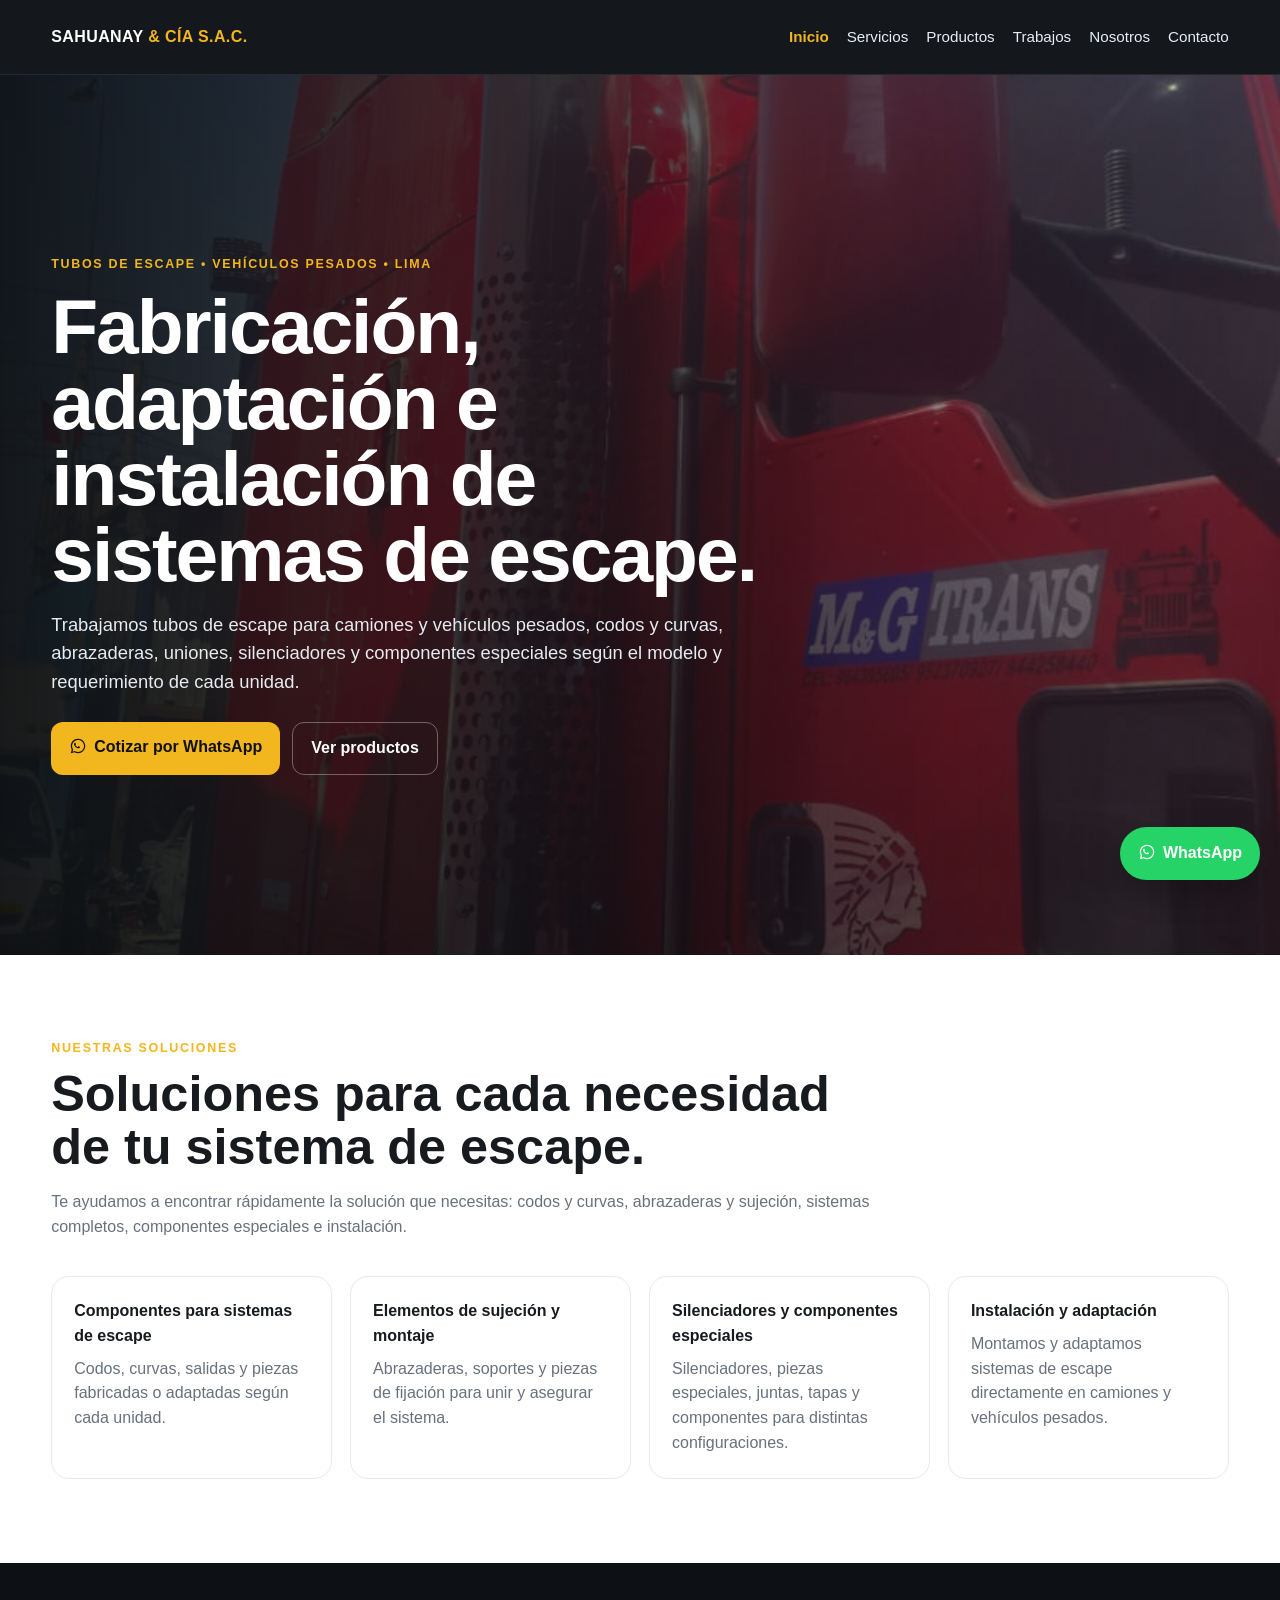
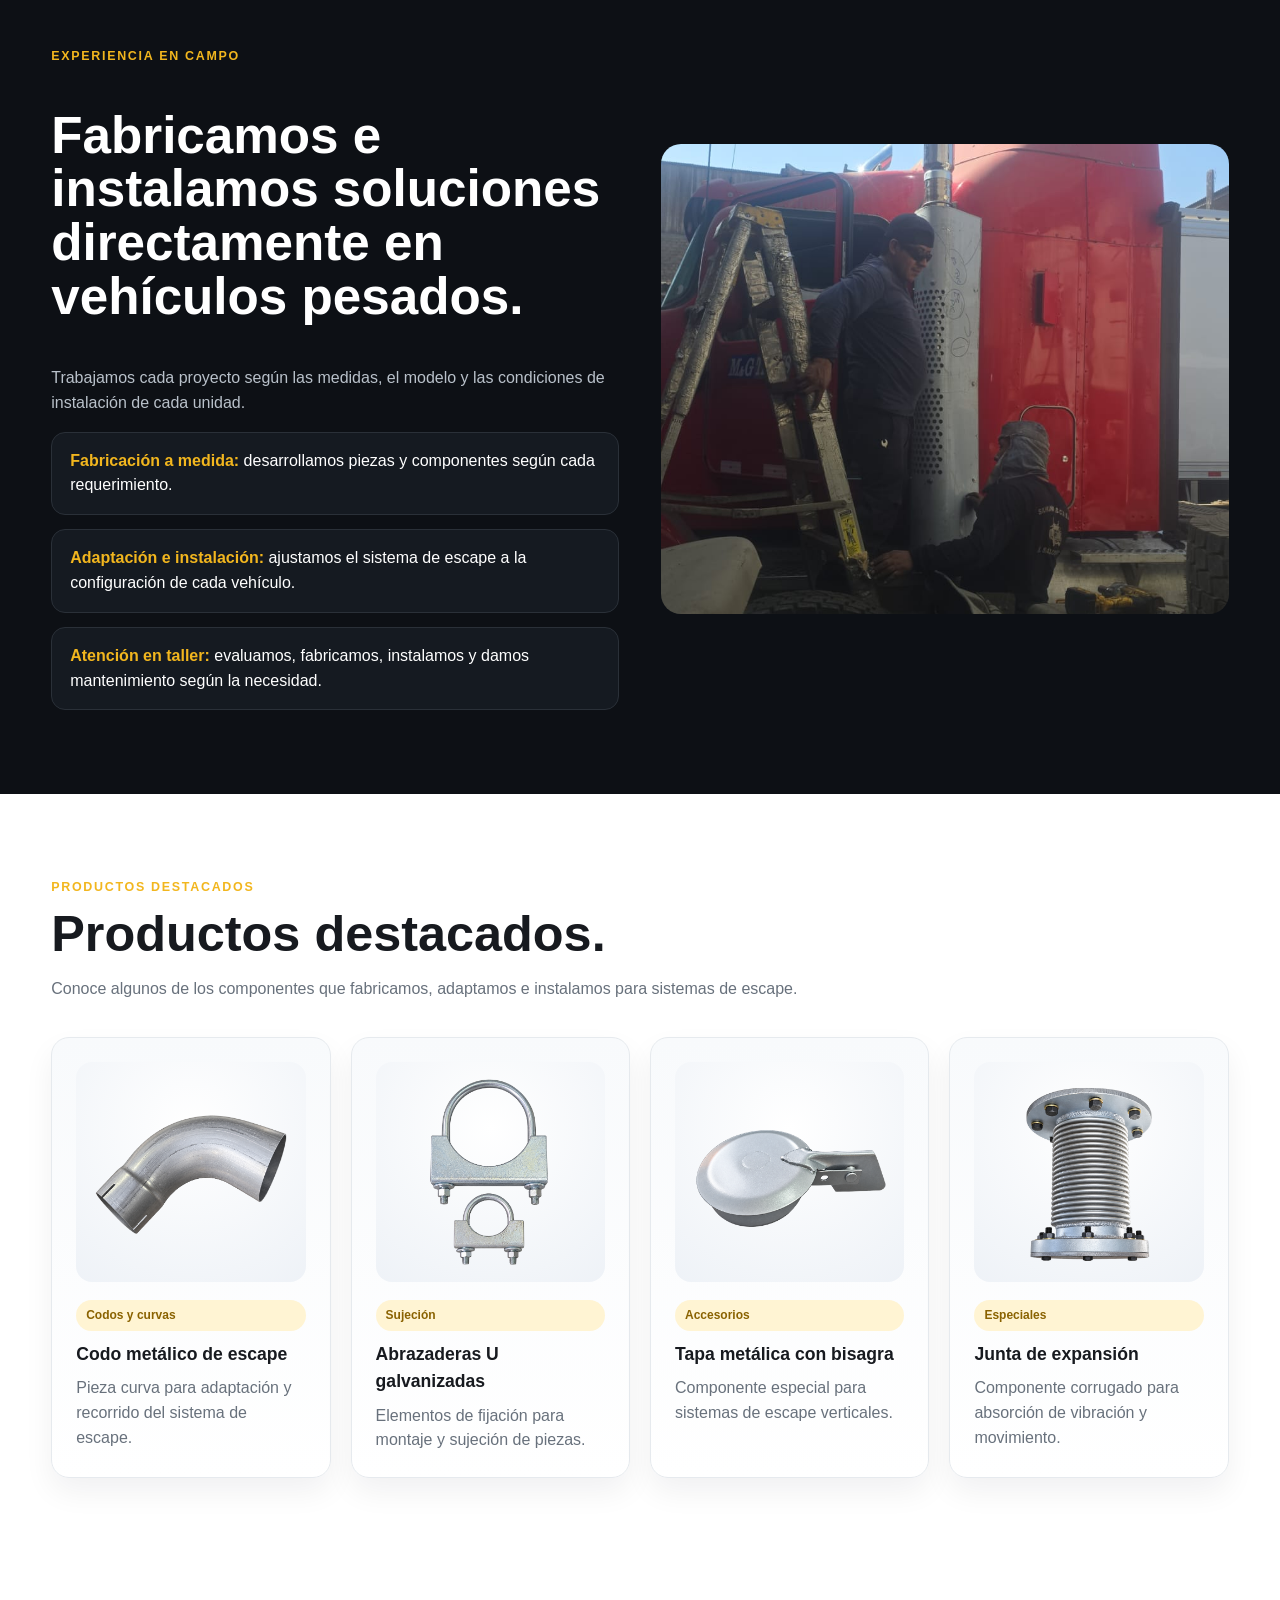
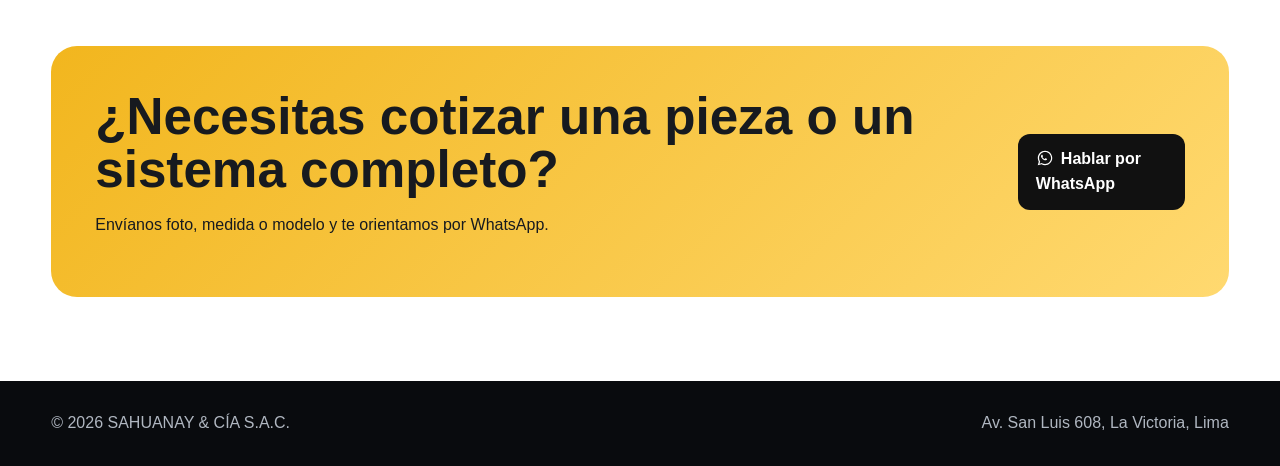
<file: index.html>
<!DOCTYPE html>
<html lang="es"><head>
<meta charset="utf-8"/><meta content="width=device-width,initial-scale=1" name="viewport"/>
<title>Sahuanay &amp; Cía S.A.C. | Sistemas de escape para camiones</title><meta content="Tubos de escape, codos, abrazaderas, silenciadores y adaptación para vehículos pesados." name="description"/>
<link href="styles.css" rel="stylesheet"/></head><body><header><div class="container"><nav>
<a class="logo" href="index.html">SAHUANAY <span>&amp; CÍA S.A.C.</span></a>
<div class="nav"><a class="active" href="index.html">Inicio</a><a class="" href="servicios.html">Servicios</a><a class="" href="productos.html">Productos</a><a class="" href="trabajos.html">Trabajos</a><a class="" href="nosotros.html">Nosotros</a><a class="" href="contacto.html">Contacto</a></div>
</nav></div></header>
<main>
<section class="hero"><div class="container"><div class="hero-inner">
<div class="kicker">Tubos de escape • Vehículos pesados • Lima</div>
<h1>Fabricación, adaptación e instalación de sistemas de escape.</h1>
<p>Trabajamos tubos de escape para camiones y vehículos pesados, codos y curvas, abrazaderas, uniones, silenciadores y componentes especiales según el modelo y requerimiento de cada unidad.</p>
<div class="actions"><a class="btn btn-primary" href="https://wa.me/51945023310?text=Hola%2C%20vengo%20desde%20la%20web%20y%20quisiera%20solicitar%20una%20cotizaci%C3%B3n." target="_blank"><svg aria-hidden="true" height="18" style="vertical-align:-3px;margin-right:7px;fill:currentColor" viewbox="0 0 32 32" width="18"><path d="M19.11 17.32c-.27-.14-1.58-.78-1.82-.87-.24-.09-.42-.14-.6.14-.18.27-.69.87-.85 1.05-.16.18-.31.2-.58.07-.27-.14-1.13-.42-2.15-1.34-.79-.7-1.33-1.57-1.49-1.84-.16-.27-.02-.42.12-.55.12-.12.27-.31.4-.47.14-.16.18-.27.27-.45.09-.18.05-.34-.02-.47-.07-.14-.6-1.45-.82-1.98-.22-.52-.44-.45-.6-.46h-.51c-.18 0-.47.07-.71.34-.24.27-.93.91-.93 2.22 0 1.31.96 2.57 1.09 2.75.14.18 1.88 2.87 4.56 4.03.64.27 1.13.43 1.52.55.64.2 1.22.17 1.68.1.51-.08 1.58-.65 1.8-1.27.22-.62.22-1.16.16-1.27-.07-.11-.24-.18-.51-.32z"></path><path d="M16.03 3.2c-7.08 0-12.84 5.76-12.84 12.84 0 2.26.59 4.47 1.71 6.41L3.08 29l6.73-1.77a12.79 12.79 0 0 0 6.22 1.59h.01c7.08 0 12.84-5.76 12.84-12.84S23.11 3.2 16.03 3.2zm0 23.46h-.01c-1.89 0-3.74-.51-5.35-1.48l-.38-.23-3.99 1.05 1.07-3.89-.25-.4a10.63 10.63 0 0 1-1.63-5.67c0-5.86 4.77-10.63 10.64-10.63 2.84 0 5.51 1.11 7.52 3.12a10.56 10.56 0 0 1 3.11 7.52c0 5.86-4.77 10.63-10.63 10.63z"></path></svg>Cotizar por WhatsApp</a><a class="btn btn-outline" href="productos.html">Ver productos</a></div>
</div></div></section>
<section><div class="container">
<div class="section-head"><div class="kicker">Nuestras soluciones</div><h2>Soluciones para cada necesidad de tu sistema de escape.</h2><p>Te ayudamos a encontrar rápidamente la solución que necesitas: codos y curvas, abrazaderas y sujeción, sistemas completos, componentes especiales e instalación.</p></div>
<div class="tabs-info">
<div class="tab-box"><h4>Componentes para sistemas de escape</h4><p>Codos, curvas, salidas y piezas fabricadas o adaptadas según cada unidad.</p></div>
<div class="tab-box"><h4>Elementos de sujeción y montaje</h4><p>Abrazaderas, soportes y piezas de fijación para unir y asegurar el sistema.</p></div>
<div class="tab-box"><h4>Silenciadores y componentes especiales</h4><p>Silenciadores, piezas especiales, juntas, tapas y componentes para distintas configuraciones.</p></div>
<div class="tab-box"><h4>Instalación y adaptación</h4><p>Montamos y adaptamos sistemas de escape directamente en camiones y vehículos pesados.</p></div>
</div>
</div></section>
<section class="dark"><div class="container split">
<div>
<div class="kicker">Experiencia en campo</div>
<h2 style="font-size:clamp(2rem,4vw,3.2rem);line-height:1.05">Fabricamos e instalamos soluciones directamente en vehículos pesados.</h2>
<p>Trabajamos cada proyecto según las medidas, el modelo y las condiciones de instalación de cada unidad.</p>
<div class="list">
<div class="item"><strong style="color:#f2b61e">Fabricación a medida:</strong> desarrollamos piezas y componentes según cada requerimiento.</div>
<div class="item"><strong style="color:#f2b61e">Adaptación e instalación:</strong> ajustamos el sistema de escape a la configuración de cada vehículo.</div>
<div class="item"><strong style="color:#f2b61e">Atención en taller:</strong> evaluamos, fabricamos, instalamos y damos mantenimiento según la necesidad.</div>
</div>
</div>
<img alt="Instalación de sistema de escape en camión" src="assets/instalacion_equipo.jpeg"/>
</div></section>
<section><div class="container">
<div class="section-head"><div class="kicker">Productos destacados</div><h2>Productos destacados.</h2><p>Conoce algunos de los componentes que fabricamos, adaptamos e instalamos para sistemas de escape.</p></div>
<div class="grid-4">
<div class="product-card"><div class="visual"><img alt="Codo metálico aislado" src="assets/cutout_codo_escape.png"/></div><span class="badge">Codos y curvas</span><h3>Codo metálico de escape</h3><p>Pieza curva para adaptación y recorrido del sistema de escape.</p></div>
<div class="product-card"><div class="visual"><img alt="Abrazaderas U aisladas" src="assets/cutout_abrazaderas_u.png"/></div><span class="badge">Sujeción</span><h3>Abrazaderas U galvanizadas</h3><p>Elementos de fijación para montaje y sujeción de piezas.</p></div>
<div class="product-card"><div class="visual"><img alt="Tapa metálica aislada" src="assets/cutout_tapa_lluvia.png"/></div><span class="badge">Accesorios</span><h3>Tapa metálica con bisagra</h3><p>Componente especial para sistemas de escape verticales.</p></div>
<div class="product-card"><div class="visual"><img alt="Junta de expansión aislada" src="assets/cutout_junta_expansion.png"/></div><span class="badge">Especiales</span><h3>Junta de expansión</h3><p>Componente corrugado para absorción de vibración y movimiento.</p></div>
</div>
</div></section>
<section><div class="container"><div class="lead"><div><h2>¿Necesitas cotizar una pieza o un sistema completo?</h2><p>Envíanos foto, medida o modelo y te orientamos por WhatsApp.</p></div><a class="btn btn-dark" href="https://wa.me/51945023310?text=Hola%2C%20vengo%20desde%20la%20web%20y%20quisiera%20solicitar%20una%20cotizaci%C3%B3n." target="_blank"><svg aria-hidden="true" height="18" style="vertical-align:-3px;margin-right:7px;fill:currentColor" viewbox="0 0 32 32" width="18"><path d="M19.11 17.32c-.27-.14-1.58-.78-1.82-.87-.24-.09-.42-.14-.6.14-.18.27-.69.87-.85 1.05-.16.18-.31.2-.58.07-.27-.14-1.13-.42-2.15-1.34-.79-.7-1.33-1.57-1.49-1.84-.16-.27-.02-.42.12-.55.12-.12.27-.31.4-.47.14-.16.18-.27.27-.45.09-.18.05-.34-.02-.47-.07-.14-.6-1.45-.82-1.98-.22-.52-.44-.45-.6-.46h-.51c-.18 0-.47.07-.71.34-.24.27-.93.91-.93 2.22 0 1.31.96 2.57 1.09 2.75.14.18 1.88 2.87 4.56 4.03.64.27 1.13.43 1.52.55.64.2 1.22.17 1.68.1.51-.08 1.58-.65 1.8-1.27.22-.62.22-1.16.16-1.27-.07-.11-.24-.18-.51-.32z"></path><path d="M16.03 3.2c-7.08 0-12.84 5.76-12.84 12.84 0 2.26.59 4.47 1.71 6.41L3.08 29l6.73-1.77a12.79 12.79 0 0 0 6.22 1.59h.01c7.08 0 12.84-5.76 12.84-12.84S23.11 3.2 16.03 3.2zm0 23.46h-.01c-1.89 0-3.74-.51-5.35-1.48l-.38-.23-3.99 1.05 1.07-3.89-.25-.4a10.63 10.63 0 0 1-1.63-5.67c0-5.86 4.77-10.63 10.64-10.63 2.84 0 5.51 1.11 7.52 3.12a10.56 10.56 0 0 1 3.11 7.52c0 5.86-4.77 10.63-10.63 10.63z"></path></svg>Hablar por WhatsApp</a></div></div></section>
</main>
<a class="whatsapp-float" href="https://wa.me/51945023310?text=Hola%2C%20vengo%20desde%20la%20web%20y%20quisiera%20solicitar%20una%20cotizaci%C3%B3n." rel="noopener" target="_blank"><svg aria-hidden="true" height="18" style="vertical-align:-3px;margin-right:7px;fill:currentColor" viewbox="0 0 32 32" width="18"><path d="M19.11 17.32c-.27-.14-1.58-.78-1.82-.87-.24-.09-.42-.14-.6.14-.18.27-.69.87-.85 1.05-.16.18-.31.2-.58.07-.27-.14-1.13-.42-2.15-1.34-.79-.7-1.33-1.57-1.49-1.84-.16-.27-.02-.42.12-.55.12-.12.27-.31.4-.47.14-.16.18-.27.27-.45.09-.18.05-.34-.02-.47-.07-.14-.6-1.45-.82-1.98-.22-.52-.44-.45-.6-.46h-.51c-.18 0-.47.07-.71.34-.24.27-.93.91-.93 2.22 0 1.31.96 2.57 1.09 2.75.14.18 1.88 2.87 4.56 4.03.64.27 1.13.43 1.52.55.64.2 1.22.17 1.68.1.51-.08 1.58-.65 1.8-1.27.22-.62.22-1.16.16-1.27-.07-.11-.24-.18-.51-.32z"></path><path d="M16.03 3.2c-7.08 0-12.84 5.76-12.84 12.84 0 2.26.59 4.47 1.71 6.41L3.08 29l6.73-1.77a12.79 12.79 0 0 0 6.22 1.59h.01c7.08 0 12.84-5.76 12.84-12.84S23.11 3.2 16.03 3.2zm0 23.46h-.01c-1.89 0-3.74-.51-5.35-1.48l-.38-.23-3.99 1.05 1.07-3.89-.25-.4a10.63 10.63 0 0 1-1.63-5.67c0-5.86 4.77-10.63 10.64-10.63 2.84 0 5.51 1.11 7.52 3.12a10.56 10.56 0 0 1 3.11 7.52c0 5.86-4.77 10.63-10.63 10.63z"></path></svg>WhatsApp</a>
<footer><div class="container"><div>© 2026 SAHUANAY &amp; CÍA S.A.C.</div><div>Av. San Luis 608, La Victoria, Lima</div></div></footer></body></html>
</file>
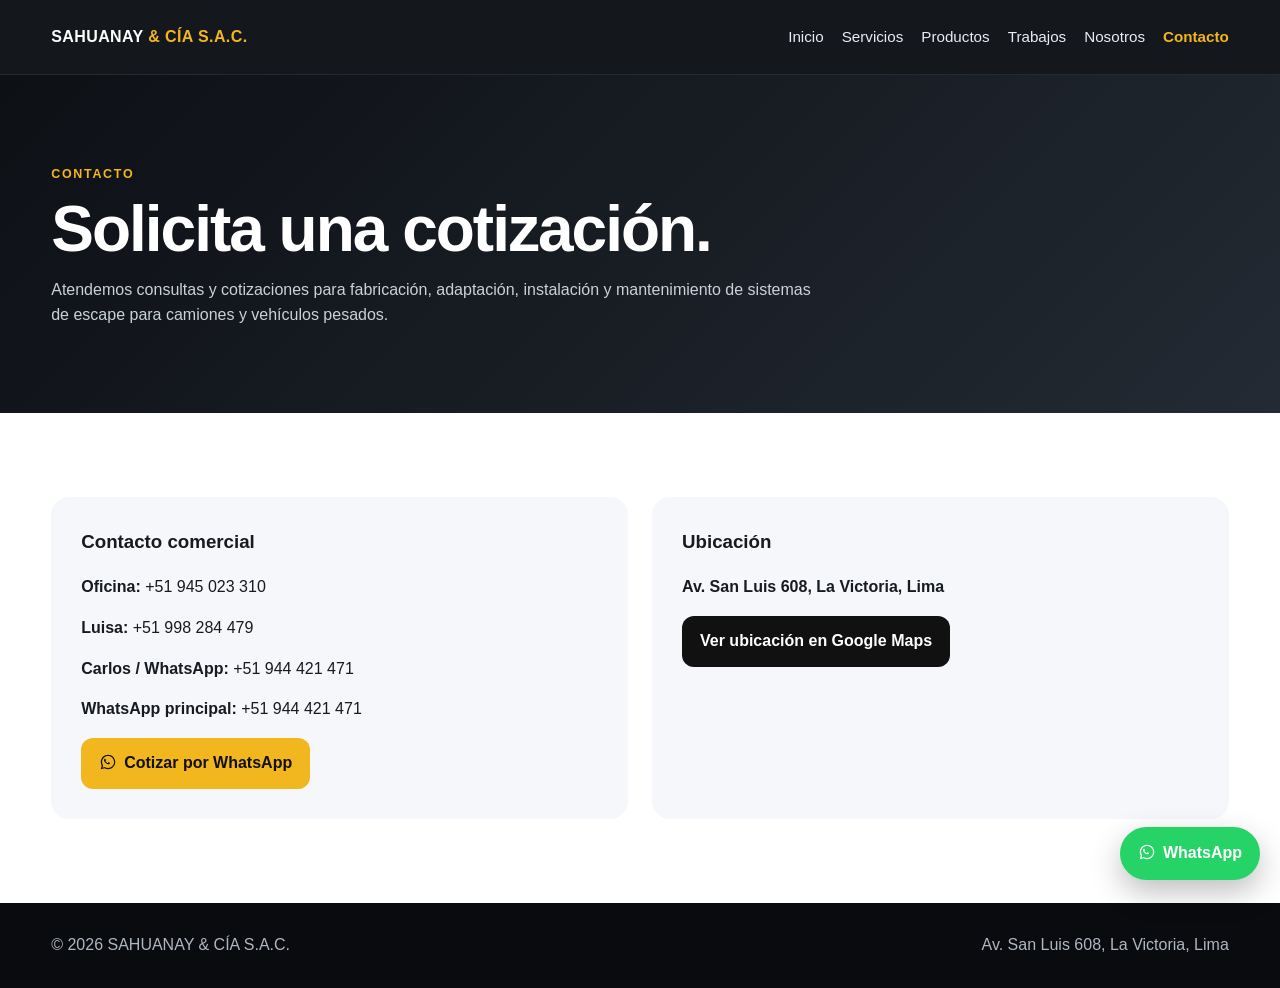
<file: contacto.html>
<!DOCTYPE html>
<html lang="es"><head>
<meta charset="utf-8"/><meta content="width=device-width,initial-scale=1" name="viewport"/>
<title>Contacto | Sahuanay &amp; Cía S.A.C.</title><meta content="Contacto y cotización por WhatsApp." name="description"/>
<link href="styles.css" rel="stylesheet"/></head><body><header><div class="container"><nav>
<a class="logo" href="index.html">SAHUANAY <span>&amp; CÍA S.A.C.</span></a>
<div class="nav"><a class="" href="index.html">Inicio</a><a class="" href="servicios.html">Servicios</a><a class="" href="productos.html">Productos</a><a class="" href="trabajos.html">Trabajos</a><a class="" href="nosotros.html">Nosotros</a><a class="active" href="contacto.html">Contacto</a></div>
</nav></div></header>
<main>
<section class="page-hero"><div class="container"><div class="kicker">Contacto</div><h1>Solicita una cotización.</h1><p>Atendemos consultas y cotizaciones para fabricación, adaptación, instalación y mantenimiento de sistemas de escape para camiones y vehículos pesados.</p></div></section>
<section><div class="container contact">
<div class="box"><h3>Contacto comercial</h3>
<p><strong>Oficina:</strong> +51 945 023 310</p>
<p><strong>Luisa:</strong> +51 998 284 479</p>
<p><strong>Carlos / WhatsApp:</strong> +51 944 421 471</p>
<p><strong>WhatsApp principal:</strong> +51 944 421 471</p>
<a class="btn btn-primary" href="https://wa.me/51945023310?text=Hola%2C%20vengo%20desde%20la%20web%20y%20quisiera%20solicitar%20una%20cotizaci%C3%B3n." target="_blank"><svg aria-hidden="true" height="18" style="vertical-align:-3px;margin-right:7px;fill:currentColor" viewbox="0 0 32 32" width="18"><path d="M19.11 17.32c-.27-.14-1.58-.78-1.82-.87-.24-.09-.42-.14-.6.14-.18.27-.69.87-.85 1.05-.16.18-.31.2-.58.07-.27-.14-1.13-.42-2.15-1.34-.79-.7-1.33-1.57-1.49-1.84-.16-.27-.02-.42.12-.55.12-.12.27-.31.4-.47.14-.16.18-.27.27-.45.09-.18.05-.34-.02-.47-.07-.14-.6-1.45-.82-1.98-.22-.52-.44-.45-.6-.46h-.51c-.18 0-.47.07-.71.34-.24.27-.93.91-.93 2.22 0 1.31.96 2.57 1.09 2.75.14.18 1.88 2.87 4.56 4.03.64.27 1.13.43 1.52.55.64.2 1.22.17 1.68.1.51-.08 1.58-.65 1.8-1.27.22-.62.22-1.16.16-1.27-.07-.11-.24-.18-.51-.32z"></path><path d="M16.03 3.2c-7.08 0-12.84 5.76-12.84 12.84 0 2.26.59 4.47 1.71 6.41L3.08 29l6.73-1.77a12.79 12.79 0 0 0 6.22 1.59h.01c7.08 0 12.84-5.76 12.84-12.84S23.11 3.2 16.03 3.2zm0 23.46h-.01c-1.89 0-3.74-.51-5.35-1.48l-.38-.23-3.99 1.05 1.07-3.89-.25-.4a10.63 10.63 0 0 1-1.63-5.67c0-5.86 4.77-10.63 10.64-10.63 2.84 0 5.51 1.11 7.52 3.12a10.56 10.56 0 0 1 3.11 7.52c0 5.86-4.77 10.63-10.63 10.63z"></path></svg>Cotizar por WhatsApp</a>
</div>
<div class="box"><h3>Ubicación</h3>
<p><strong>Av. San Luis 608, La Victoria, Lima</strong></p>

<a class="btn btn-dark" href="https://www.google.com/maps/search/?api=1&amp;query=Av.%20San%20Luis%20608%2C%20La%20Victoria%2C%20Lima" rel="noopener" target="_blank">Ver ubicación en Google Maps</a>
</div>
</div></section>
</main>
<a class="whatsapp-float" href="https://wa.me/51945023310?text=Hola%2C%20vengo%20desde%20la%20web%20y%20quisiera%20solicitar%20una%20cotizaci%C3%B3n." rel="noopener" target="_blank"><svg aria-hidden="true" height="18" style="vertical-align:-3px;margin-right:7px;fill:currentColor" viewbox="0 0 32 32" width="18"><path d="M19.11 17.32c-.27-.14-1.58-.78-1.82-.87-.24-.09-.42-.14-.6.14-.18.27-.69.87-.85 1.05-.16.18-.31.2-.58.07-.27-.14-1.13-.42-2.15-1.34-.79-.7-1.33-1.57-1.49-1.84-.16-.27-.02-.42.12-.55.12-.12.27-.31.4-.47.14-.16.18-.27.27-.45.09-.18.05-.34-.02-.47-.07-.14-.6-1.45-.82-1.98-.22-.52-.44-.45-.6-.46h-.51c-.18 0-.47.07-.71.34-.24.27-.93.91-.93 2.22 0 1.31.96 2.57 1.09 2.75.14.18 1.88 2.87 4.56 4.03.64.27 1.13.43 1.52.55.64.2 1.22.17 1.68.1.51-.08 1.58-.65 1.8-1.27.22-.62.22-1.16.16-1.27-.07-.11-.24-.18-.51-.32z"></path><path d="M16.03 3.2c-7.08 0-12.84 5.76-12.84 12.84 0 2.26.59 4.47 1.71 6.41L3.08 29l6.73-1.77a12.79 12.79 0 0 0 6.22 1.59h.01c7.08 0 12.84-5.76 12.84-12.84S23.11 3.2 16.03 3.2zm0 23.46h-.01c-1.89 0-3.74-.51-5.35-1.48l-.38-.23-3.99 1.05 1.07-3.89-.25-.4a10.63 10.63 0 0 1-1.63-5.67c0-5.86 4.77-10.63 10.64-10.63 2.84 0 5.51 1.11 7.52 3.12a10.56 10.56 0 0 1 3.11 7.52c0 5.86-4.77 10.63-10.63 10.63z"></path></svg>WhatsApp</a>
<footer><div class="container"><div>© 2026 SAHUANAY &amp; CÍA S.A.C.</div><div>Av. San Luis 608, La Victoria, Lima</div></div></footer></body></html>
</file>
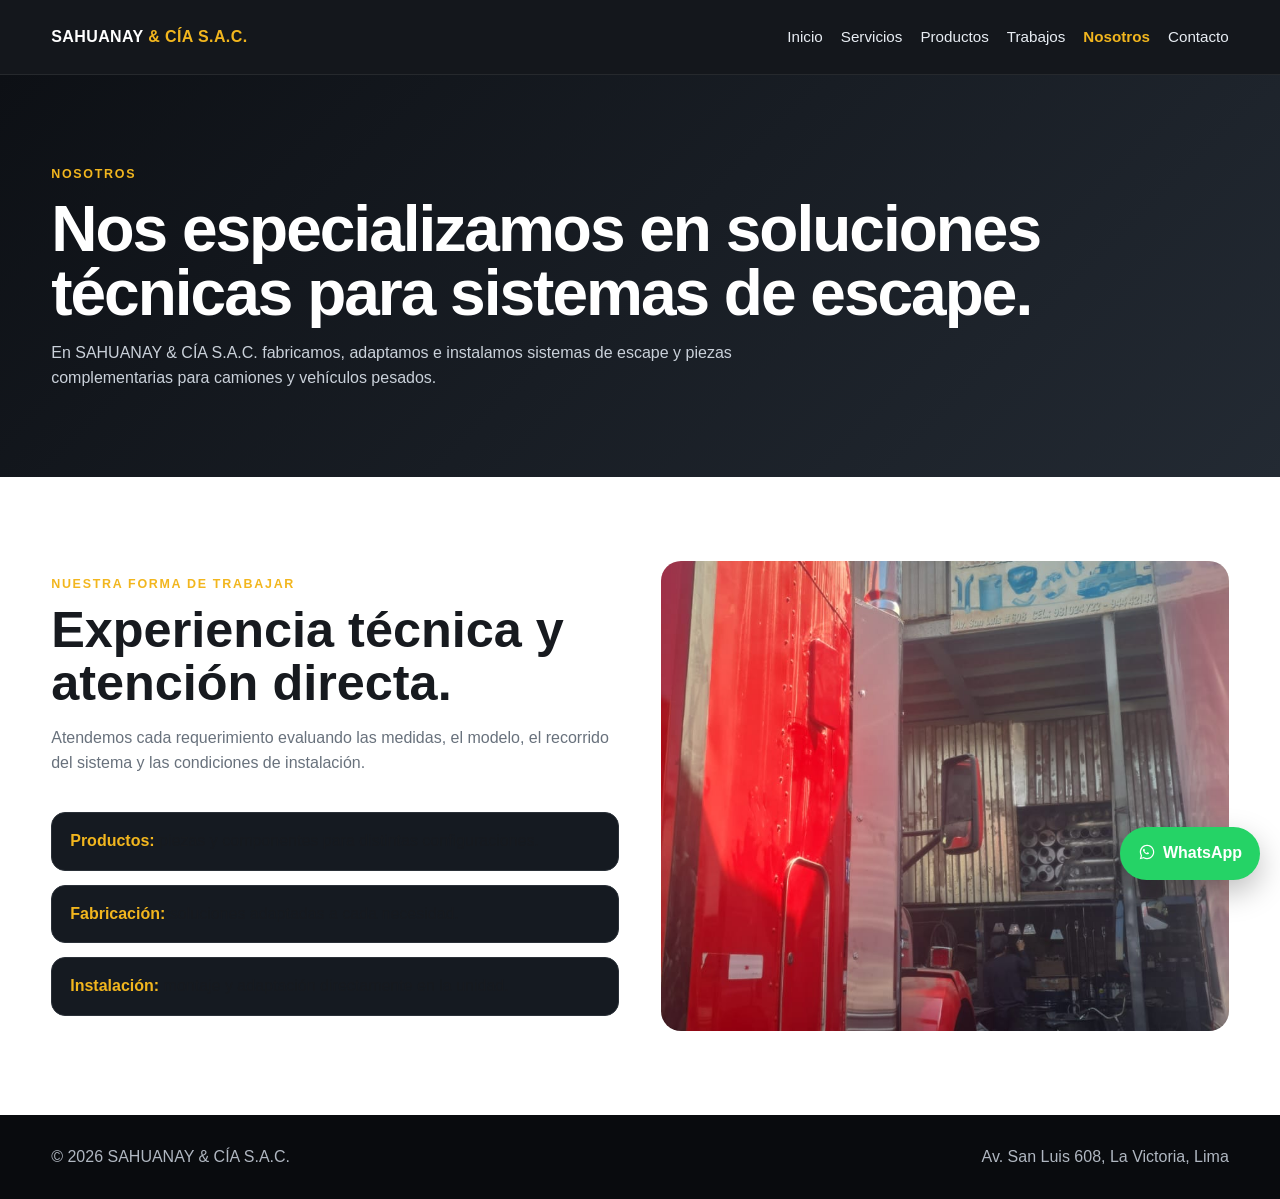
<file: nosotros.html>
<!DOCTYPE html>
<html lang="es"><head>
<meta charset="utf-8"/><meta content="width=device-width,initial-scale=1" name="viewport"/>
<title>Nosotros | Sahuanay &amp; Cía S.A.C.</title><meta content="Presentación de SAHUANAY y su enfoque técnico." name="description"/>
<link href="styles.css" rel="stylesheet"/></head><body><header><div class="container"><nav>
<a class="logo" href="index.html">SAHUANAY <span>&amp; CÍA S.A.C.</span></a>
<div class="nav"><a class="" href="index.html">Inicio</a><a class="" href="servicios.html">Servicios</a><a class="" href="productos.html">Productos</a><a class="" href="trabajos.html">Trabajos</a><a class="active" href="nosotros.html">Nosotros</a><a class="" href="contacto.html">Contacto</a></div>
</nav></div></header>
<main>
<section class="page-hero"><div class="container"><div class="kicker">Nosotros</div><h1>Nos especializamos en soluciones técnicas para sistemas de escape.</h1><p>En SAHUANAY &amp; CÍA S.A.C. fabricamos, adaptamos e instalamos sistemas de escape y piezas complementarias para camiones y vehículos pesados.</p></div></section>
<section><div class="container split">
<div><div class="section-head"><div class="kicker">Nuestra forma de trabajar</div><h2>Experiencia técnica y atención directa.</h2><p>Atendemos cada requerimiento evaluando las medidas, el modelo, el recorrido del sistema y las condiciones de instalación.</p></div>
<div class="list">
<div class="item"><strong style="color:#f2b61e">Productos:</strong> piezas y componentes para distintas configuraciones.</div>
<div class="item"><strong style="color:#f2b61e">Fabricación:</strong> soluciones adaptadas a cada necesidad.</div>
<div class="item"><strong style="color:#f2b61e">Instalación:</strong> montaje y adaptación directamente en la unidad.</div>
</div>
</div>
<img alt="Taller Sahuanay" src="assets/fachada_taller.jpeg"/>
</div></section>
</main>
<a class="whatsapp-float" href="https://wa.me/51945023310?text=Hola%2C%20vengo%20desde%20la%20web%20y%20quisiera%20solicitar%20una%20cotizaci%C3%B3n." rel="noopener" target="_blank"><svg aria-hidden="true" height="18" style="vertical-align:-3px;margin-right:7px;fill:currentColor" viewbox="0 0 32 32" width="18"><path d="M19.11 17.32c-.27-.14-1.58-.78-1.82-.87-.24-.09-.42-.14-.6.14-.18.27-.69.87-.85 1.05-.16.18-.31.2-.58.07-.27-.14-1.13-.42-2.15-1.34-.79-.7-1.33-1.57-1.49-1.84-.16-.27-.02-.42.12-.55.12-.12.27-.31.4-.47.14-.16.18-.27.27-.45.09-.18.05-.34-.02-.47-.07-.14-.6-1.45-.82-1.98-.22-.52-.44-.45-.6-.46h-.51c-.18 0-.47.07-.71.34-.24.27-.93.91-.93 2.22 0 1.31.96 2.57 1.09 2.75.14.18 1.88 2.87 4.56 4.03.64.27 1.13.43 1.52.55.64.2 1.22.17 1.68.1.51-.08 1.58-.65 1.8-1.27.22-.62.22-1.16.16-1.27-.07-.11-.24-.18-.51-.32z"></path><path d="M16.03 3.2c-7.08 0-12.84 5.76-12.84 12.84 0 2.26.59 4.47 1.71 6.41L3.08 29l6.73-1.77a12.79 12.79 0 0 0 6.22 1.59h.01c7.08 0 12.84-5.76 12.84-12.84S23.11 3.2 16.03 3.2zm0 23.46h-.01c-1.89 0-3.74-.51-5.35-1.48l-.38-.23-3.99 1.05 1.07-3.89-.25-.4a10.63 10.63 0 0 1-1.63-5.67c0-5.86 4.77-10.63 10.64-10.63 2.84 0 5.51 1.11 7.52 3.12a10.56 10.56 0 0 1 3.11 7.52c0 5.86-4.77 10.63-10.63 10.63z"></path></svg>WhatsApp</a>
<footer><div class="container"><div>© 2026 SAHUANAY &amp; CÍA S.A.C.</div><div>Av. San Luis 608, La Victoria, Lima</div></div></footer></body></html>
</file>
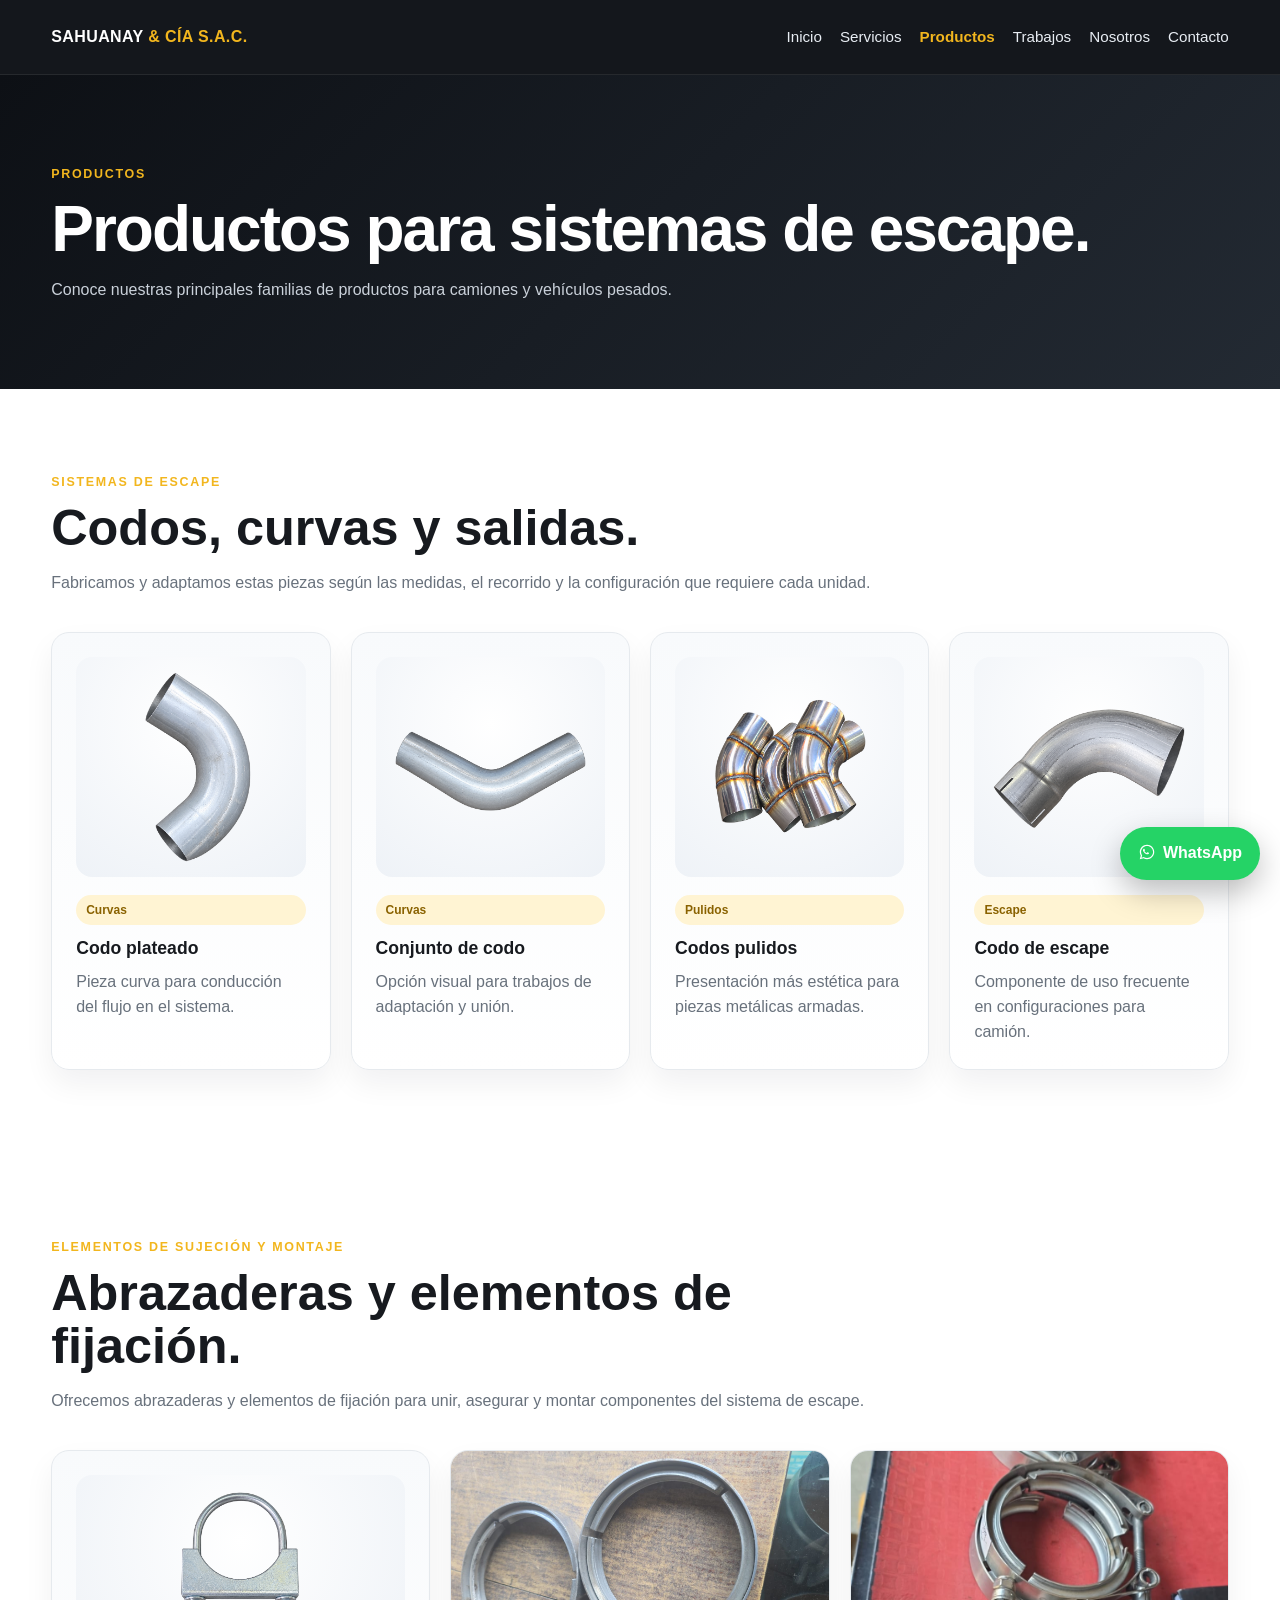
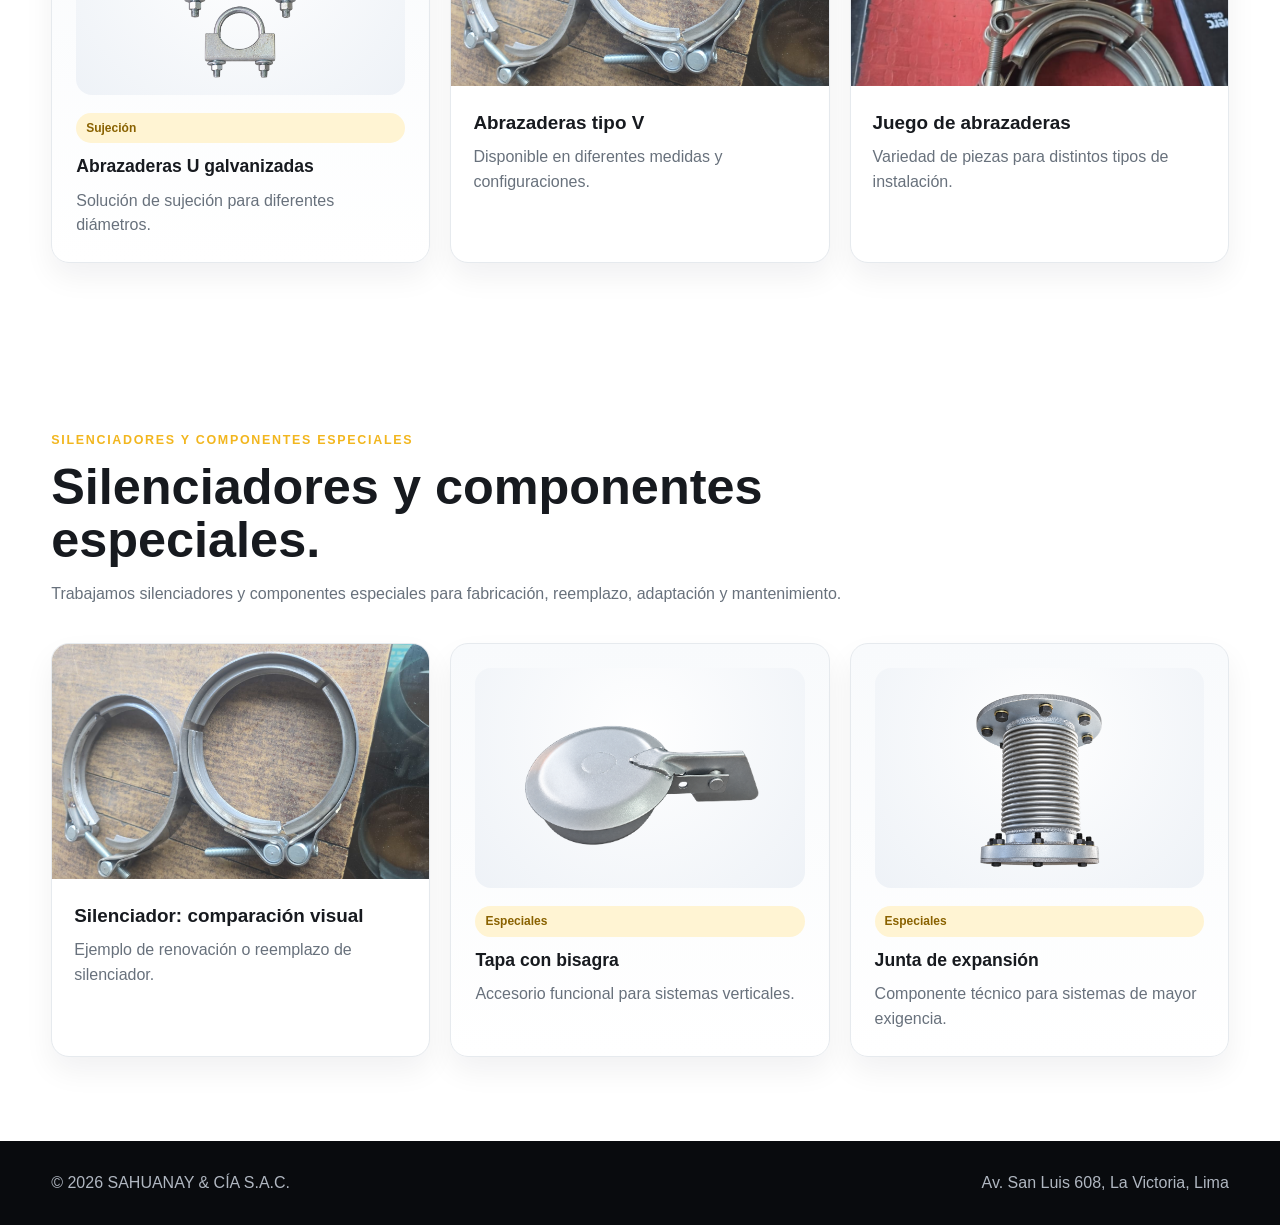
<file: productos.html>
<!DOCTYPE html>
<html lang="es"><head>
<meta charset="utf-8"/><meta content="width=device-width,initial-scale=1" name="viewport"/>
<title>Productos | Sahuanay &amp; Cía S.A.C.</title><meta content="Catálogo visual de codos, abrazaderas, uniones y piezas para sistemas de escape." name="description"/>
<link href="styles.css" rel="stylesheet"/></head><body><header><div class="container"><nav>
<a class="logo" href="index.html">SAHUANAY <span>&amp; CÍA S.A.C.</span></a>
<div class="nav"><a class="" href="index.html">Inicio</a><a class="" href="servicios.html">Servicios</a><a class="active" href="productos.html">Productos</a><a class="" href="trabajos.html">Trabajos</a><a class="" href="nosotros.html">Nosotros</a><a class="" href="contacto.html">Contacto</a></div>
</nav></div></header>
<main>
<section class="page-hero"><div class="container"><div class="kicker">Productos</div><h1>Productos para sistemas de escape.</h1><p>Conoce nuestras principales familias de productos para camiones y vehículos pesados.</p></div></section>
<section><div class="container">
<div class="section-head"><div class="kicker">Sistemas de escape</div><h2>Codos, curvas y salidas.</h2><p>Fabricamos y adaptamos estas piezas según las medidas, el recorrido y la configuración que requiere cada unidad.</p></div>
<div class="grid-4">
<div class="product-card"><div class="visual"><img src="assets/cutout_codo_plateado.png"/></div><span class="badge">Curvas</span><h3>Codo plateado</h3><p>Pieza curva para conducción del flujo en el sistema.</p></div>
<div class="product-card"><div class="visual"><img src="assets/cutout_codo_v.png"/></div><span class="badge">Curvas</span><h3>Conjunto de codo</h3><p>Opción visual para trabajos de adaptación y unión.</p></div>
<div class="product-card"><div class="visual"><img src="assets/cutout_codos_pulidos.png"/></div><span class="badge">Pulidos</span><h3>Codos pulidos</h3><p>Presentación más estética para piezas metálicas armadas.</p></div>
<div class="product-card"><div class="visual"><img src="assets/cutout_codo_escape.png"/></div><span class="badge">Escape</span><h3>Codo de escape</h3><p>Componente de uso frecuente en configuraciones para camión.</p></div>
</div>
</div></section>
<section><div class="container">
<div class="section-head"><div class="kicker">Elementos de sujeción y montaje</div><h2>Abrazaderas y elementos de fijación.</h2><p>Ofrecemos abrazaderas y elementos de fijación para unir, asegurar y montar componentes del sistema de escape.</p></div>
<div class="grid-3">
<div class="product-card"><div class="visual"><img src="assets/cutout_abrazaderas_u.png"/></div><span class="badge">Sujeción</span><h3>Abrazaderas U galvanizadas</h3><p>Solución de sujeción para diferentes diámetros.</p></div>
<div class="card"><img alt="Abrazaderas en mesa" class="photo" src="assets/abrazaderas_par.jpg"/><div class="body"><h3>Abrazaderas tipo V</h3><p>Disponible en diferentes medidas y configuraciones.</p></div></div>
<div class="card"><img alt="Varias abrazaderas" class="photo" src="assets/abrazaderas_rojas.jpg"/><div class="body"><h3>Juego de abrazaderas</h3><p>Variedad de piezas para distintos tipos de instalación.</p></div></div>
</div>
</div></section>
<section><div class="container">
<div class="section-head"><div class="kicker">Silenciadores y componentes especiales</div><h2>Silenciadores y componentes especiales.</h2><p>Trabajamos silenciadores y componentes especiales para fabricación, reemplazo, adaptación y mantenimiento.</p></div>
<div class="grid-3">
<div class="card"><img alt="Silenciador antes y después" class="photo" src="assets/silenciador_comparacion.jpg"/><div class="body"><h3>Silenciador: comparación visual</h3><p>Ejemplo de renovación o reemplazo de silenciador.</p></div></div>
<div class="product-card"><div class="visual"><img src="assets/cutout_tapa_lluvia.png"/></div><span class="badge">Especiales</span><h3>Tapa con bisagra</h3><p>Accesorio funcional para sistemas verticales.</p></div>
<div class="product-card"><div class="visual"><img src="assets/cutout_junta_expansion.png"/></div><span class="badge">Especiales</span><h3>Junta de expansión</h3><p>Componente técnico para sistemas de mayor exigencia.</p></div>
</div>
</div></section>
</main>
<a class="whatsapp-float" href="https://wa.me/51945023310?text=Hola%2C%20vengo%20desde%20la%20web%20y%20quisiera%20solicitar%20una%20cotizaci%C3%B3n." rel="noopener" target="_blank"><svg aria-hidden="true" height="18" style="vertical-align:-3px;margin-right:7px;fill:currentColor" viewbox="0 0 32 32" width="18"><path d="M19.11 17.32c-.27-.14-1.58-.78-1.82-.87-.24-.09-.42-.14-.6.14-.18.27-.69.87-.85 1.05-.16.18-.31.2-.58.07-.27-.14-1.13-.42-2.15-1.34-.79-.7-1.33-1.57-1.49-1.84-.16-.27-.02-.42.12-.55.12-.12.27-.31.4-.47.14-.16.18-.27.27-.45.09-.18.05-.34-.02-.47-.07-.14-.6-1.45-.82-1.98-.22-.52-.44-.45-.6-.46h-.51c-.18 0-.47.07-.71.34-.24.27-.93.91-.93 2.22 0 1.31.96 2.57 1.09 2.75.14.18 1.88 2.87 4.56 4.03.64.27 1.13.43 1.52.55.64.2 1.22.17 1.68.1.51-.08 1.58-.65 1.8-1.27.22-.62.22-1.16.16-1.27-.07-.11-.24-.18-.51-.32z"></path><path d="M16.03 3.2c-7.08 0-12.84 5.76-12.84 12.84 0 2.26.59 4.47 1.71 6.41L3.08 29l6.73-1.77a12.79 12.79 0 0 0 6.22 1.59h.01c7.08 0 12.84-5.76 12.84-12.84S23.11 3.2 16.03 3.2zm0 23.46h-.01c-1.89 0-3.74-.51-5.35-1.48l-.38-.23-3.99 1.05 1.07-3.89-.25-.4a10.63 10.63 0 0 1-1.63-5.67c0-5.86 4.77-10.63 10.64-10.63 2.84 0 5.51 1.11 7.52 3.12a10.56 10.56 0 0 1 3.11 7.52c0 5.86-4.77 10.63-10.63 10.63z"></path></svg>WhatsApp</a>
<footer><div class="container"><div>© 2026 SAHUANAY &amp; CÍA S.A.C.</div><div>Av. San Luis 608, La Victoria, Lima</div></div></footer></body></html>
</file>
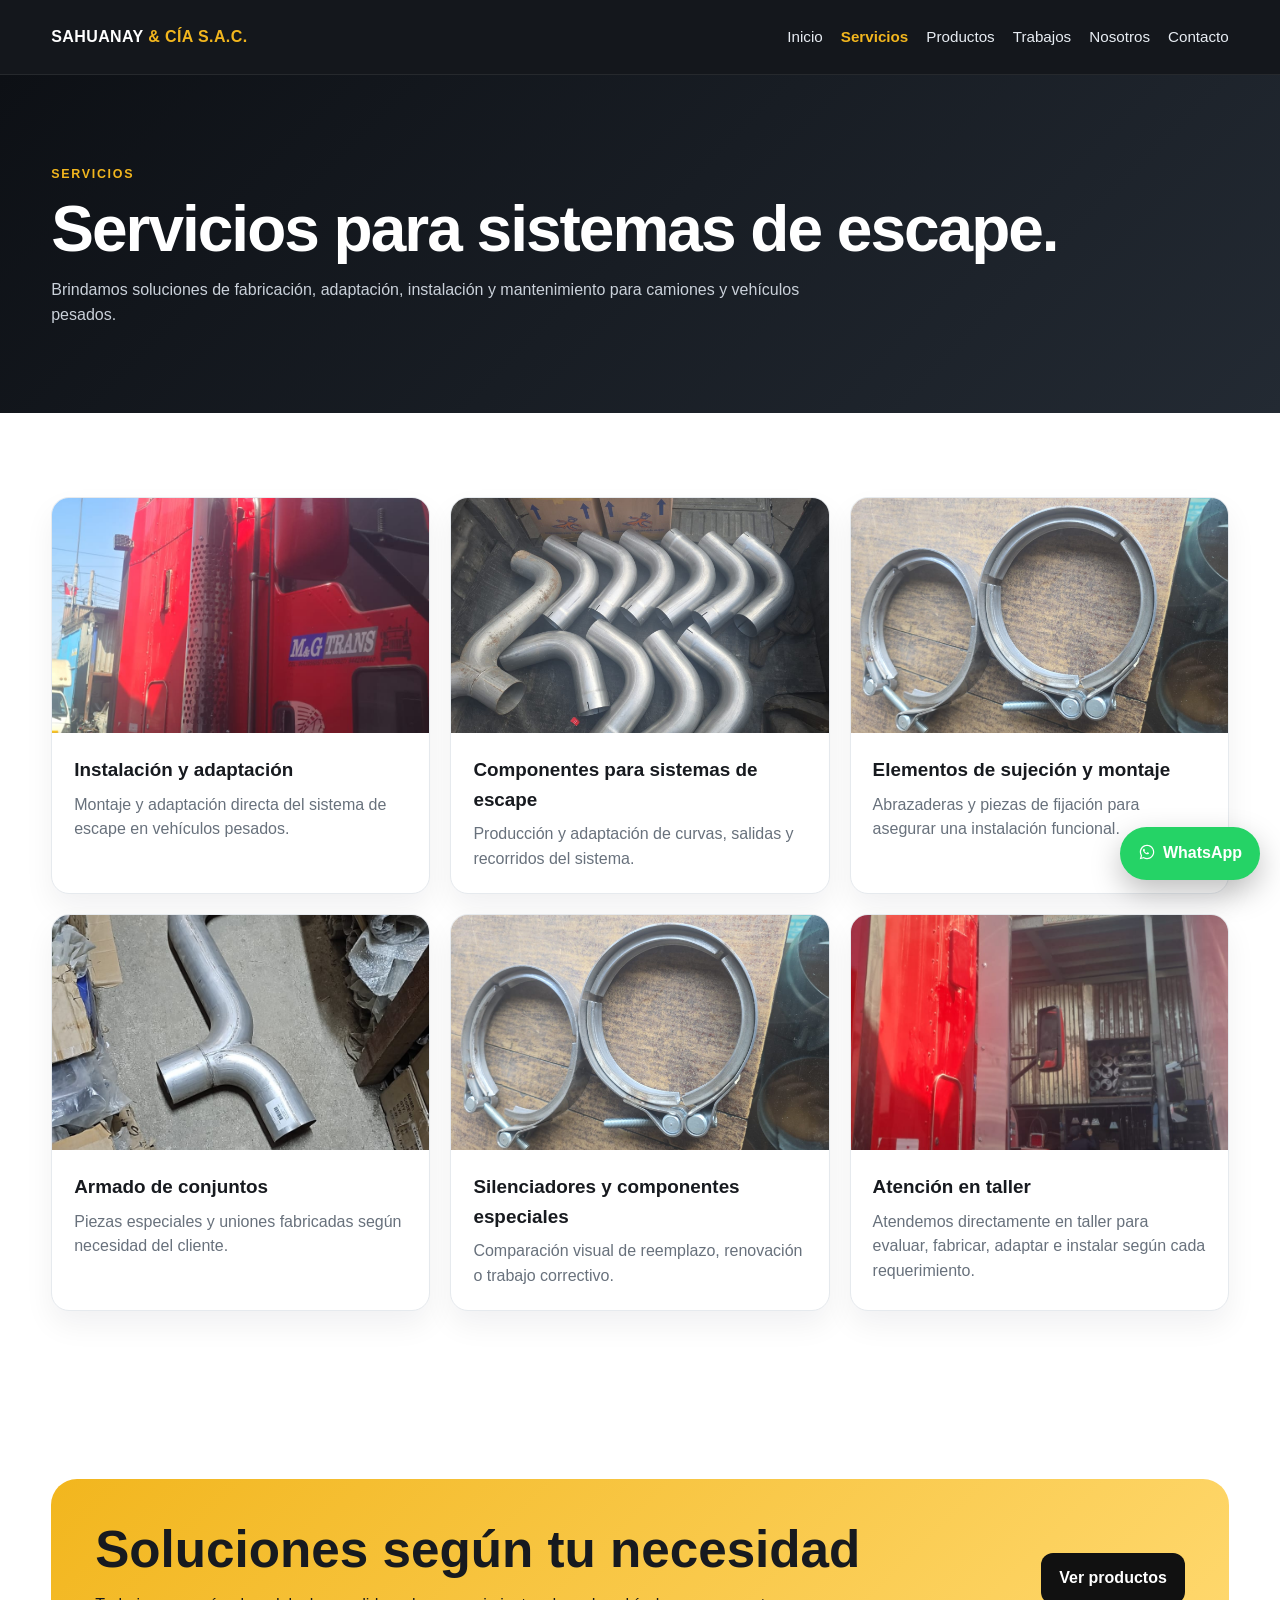
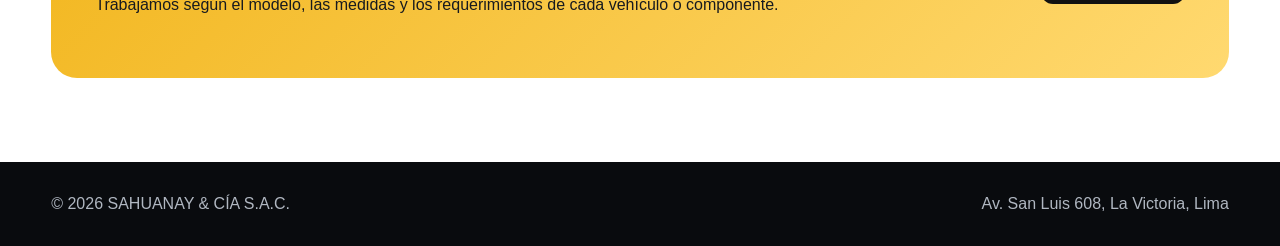
<file: servicios.html>
<!DOCTYPE html>
<html lang="es"><head>
<meta charset="utf-8"/><meta content="width=device-width,initial-scale=1" name="viewport"/>
<title>Servicios | Sahuanay &amp; Cía S.A.C.</title><meta content="Servicios de fabricación, adaptación, instalación y mantenimiento de sistemas de escape." name="description"/>
<link href="styles.css" rel="stylesheet"/></head><body><header><div class="container"><nav>
<a class="logo" href="index.html">SAHUANAY <span>&amp; CÍA S.A.C.</span></a>
<div class="nav"><a class="" href="index.html">Inicio</a><a class="active" href="servicios.html">Servicios</a><a class="" href="productos.html">Productos</a><a class="" href="trabajos.html">Trabajos</a><a class="" href="nosotros.html">Nosotros</a><a class="" href="contacto.html">Contacto</a></div>
</nav></div></header>
<main>
<section class="page-hero"><div class="container"><div class="kicker">Servicios</div><h1>Servicios para sistemas de escape.</h1><p>Brindamos soluciones de fabricación, adaptación, instalación y mantenimiento para camiones y vehículos pesados.</p></div></section>
<section><div class="container"><div class="grid-3">
<div class="card"><img class="photo" src="assets/truck_hero.jpeg"/><div class="body"><h3>Instalación y adaptación</h3><p>Montaje y adaptación directa del sistema de escape en vehículos pesados.</p></div></div>
<div class="card"><img class="photo" src="assets/lote_codos.jpg"/><div class="body"><h3>Componentes para sistemas de escape</h3><p>Producción y adaptación de curvas, salidas y recorridos del sistema.</p></div></div>
<div class="card"><img class="photo" src="assets/abrazaderas_par.jpg"/><div class="body"><h3>Elementos de sujeción y montaje</h3><p>Abrazaderas y piezas de fijación para asegurar una instalación funcional.</p></div></div>
<div class="card"><img class="photo" src="assets/sistema_y.jpg"/><div class="body"><h3>Armado de conjuntos</h3><p>Piezas especiales y uniones fabricadas según necesidad del cliente.</p></div></div>
<div class="card"><img class="photo" src="assets/silenciador_comparacion.jpg"/><div class="body"><h3>Silenciadores y componentes especiales</h3><p>Comparación visual de reemplazo, renovación o trabajo correctivo.</p></div></div>
<div class="card"><img class="photo" src="assets/fachada_taller.jpeg"/><div class="body"><h3>Atención en taller</h3><p>Atendemos directamente en taller para evaluar, fabricar, adaptar e instalar según cada requerimiento.</p></div></div>
</div></div></section>
<section><div class="container"><div class="lead"><div><h2>Soluciones según tu necesidad</h2><p>Trabajamos según el modelo, las medidas y los requerimientos de cada vehículo o componente.</p></div><a class="btn btn-dark" href="productos.html">Ver productos</a></div></div></section>
</main>
<a class="whatsapp-float" href="https://wa.me/51945023310?text=Hola%2C%20vengo%20desde%20la%20web%20y%20quisiera%20solicitar%20una%20cotizaci%C3%B3n." rel="noopener" target="_blank"><svg aria-hidden="true" height="18" style="vertical-align:-3px;margin-right:7px;fill:currentColor" viewbox="0 0 32 32" width="18"><path d="M19.11 17.32c-.27-.14-1.58-.78-1.82-.87-.24-.09-.42-.14-.6.14-.18.27-.69.87-.85 1.05-.16.18-.31.2-.58.07-.27-.14-1.13-.42-2.15-1.34-.79-.7-1.33-1.57-1.49-1.84-.16-.27-.02-.42.12-.55.12-.12.27-.31.4-.47.14-.16.18-.27.27-.45.09-.18.05-.34-.02-.47-.07-.14-.6-1.45-.82-1.98-.22-.52-.44-.45-.6-.46h-.51c-.18 0-.47.07-.71.34-.24.27-.93.91-.93 2.22 0 1.31.96 2.57 1.09 2.75.14.18 1.88 2.87 4.56 4.03.64.27 1.13.43 1.52.55.64.2 1.22.17 1.68.1.51-.08 1.58-.65 1.8-1.27.22-.62.22-1.16.16-1.27-.07-.11-.24-.18-.51-.32z"></path><path d="M16.03 3.2c-7.08 0-12.84 5.76-12.84 12.84 0 2.26.59 4.47 1.71 6.41L3.08 29l6.73-1.77a12.79 12.79 0 0 0 6.22 1.59h.01c7.08 0 12.84-5.76 12.84-12.84S23.11 3.2 16.03 3.2zm0 23.46h-.01c-1.89 0-3.74-.51-5.35-1.48l-.38-.23-3.99 1.05 1.07-3.89-.25-.4a10.63 10.63 0 0 1-1.63-5.67c0-5.86 4.77-10.63 10.64-10.63 2.84 0 5.51 1.11 7.52 3.12a10.56 10.56 0 0 1 3.11 7.52c0 5.86-4.77 10.63-10.63 10.63z"></path></svg>WhatsApp</a>
<footer><div class="container"><div>© 2026 SAHUANAY &amp; CÍA S.A.C.</div><div>Av. San Luis 608, La Victoria, Lima</div></div></footer></body></html>
</file>
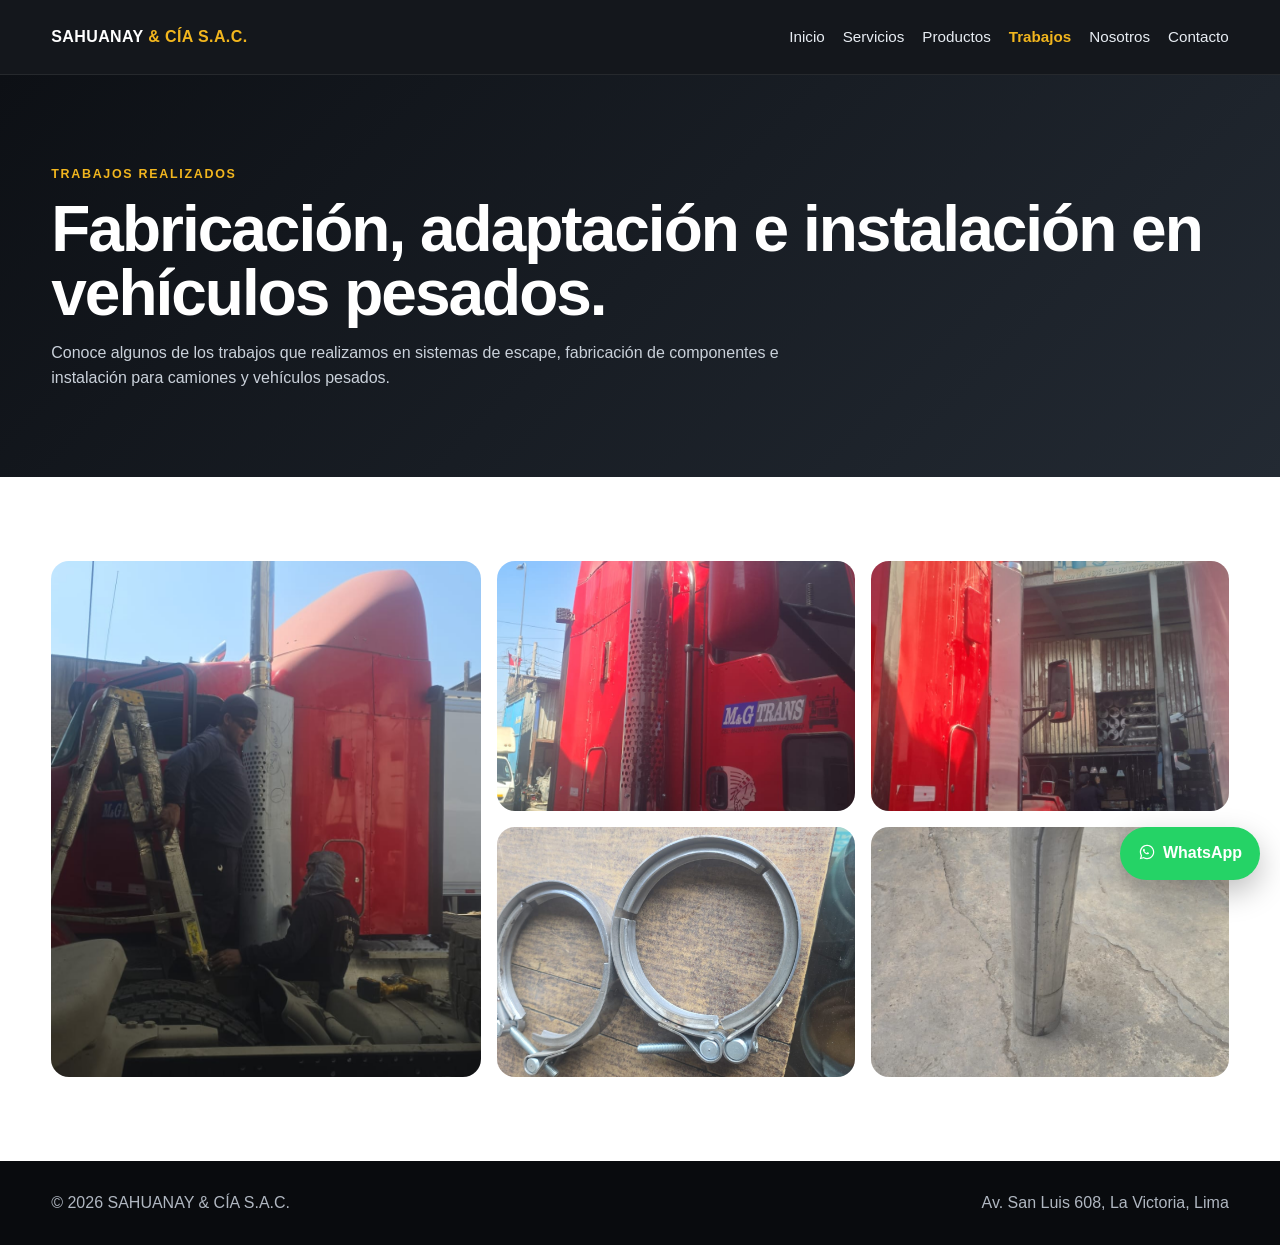
<file: trabajos.html>
<!DOCTYPE html>
<html lang="es"><head>
<meta charset="utf-8"/><meta content="width=device-width,initial-scale=1" name="viewport"/>
<title>Trabajos | Sahuanay &amp; Cía S.A.C.</title><meta content="Instalaciones, adaptaciones y trabajos reales en camiones." name="description"/>
<link href="styles.css" rel="stylesheet"/></head><body><header><div class="container"><nav>
<a class="logo" href="index.html">SAHUANAY <span>&amp; CÍA S.A.C.</span></a>
<div class="nav"><a class="" href="index.html">Inicio</a><a class="" href="servicios.html">Servicios</a><a class="" href="productos.html">Productos</a><a class="active" href="trabajos.html">Trabajos</a><a class="" href="nosotros.html">Nosotros</a><a class="" href="contacto.html">Contacto</a></div>
</nav></div></header>
<main>
<section class="page-hero"><div class="container"><div class="kicker">Trabajos realizados</div><h1>Fabricación, adaptación e instalación en vehículos pesados.</h1><p>Conoce algunos de los trabajos que realizamos en sistemas de escape, fabricación de componentes e instalación para camiones y vehículos pesados.</p></div></section>
<section><div class="container"><div class="gallery-mosaic">
<div class="big"><img alt="Instalación de sistema de escape" src="assets/instalacion_equipo.jpeg"/></div>
<div><img alt="Trabajo en camión rojo" src="assets/truck_hero.jpeg"/></div>
<div><img alt="Camión en taller" src="assets/fachada_taller.jpeg"/></div>
<div><img alt="Comparativa de silenciador" src="assets/silenciador_comparacion.jpg"/></div>
<div><img alt="Salida vertical" src="assets/chimenea_vertical.jpg"/></div>
</div></div></section>
</main>
<a class="whatsapp-float" href="https://wa.me/51945023310?text=Hola%2C%20vengo%20desde%20la%20web%20y%20quisiera%20solicitar%20una%20cotizaci%C3%B3n." rel="noopener" target="_blank"><svg aria-hidden="true" height="18" style="vertical-align:-3px;margin-right:7px;fill:currentColor" viewbox="0 0 32 32" width="18"><path d="M19.11 17.32c-.27-.14-1.58-.78-1.82-.87-.24-.09-.42-.14-.6.14-.18.27-.69.87-.85 1.05-.16.18-.31.2-.58.07-.27-.14-1.13-.42-2.15-1.34-.79-.7-1.33-1.57-1.49-1.84-.16-.27-.02-.42.12-.55.12-.12.27-.31.4-.47.14-.16.18-.27.27-.45.09-.18.05-.34-.02-.47-.07-.14-.6-1.45-.82-1.98-.22-.52-.44-.45-.6-.46h-.51c-.18 0-.47.07-.71.34-.24.27-.93.91-.93 2.22 0 1.31.96 2.57 1.09 2.75.14.18 1.88 2.87 4.56 4.03.64.27 1.13.43 1.52.55.64.2 1.22.17 1.68.1.51-.08 1.58-.65 1.8-1.27.22-.62.22-1.16.16-1.27-.07-.11-.24-.18-.51-.32z"></path><path d="M16.03 3.2c-7.08 0-12.84 5.76-12.84 12.84 0 2.26.59 4.47 1.71 6.41L3.08 29l6.73-1.77a12.79 12.79 0 0 0 6.22 1.59h.01c7.08 0 12.84-5.76 12.84-12.84S23.11 3.2 16.03 3.2zm0 23.46h-.01c-1.89 0-3.74-.51-5.35-1.48l-.38-.23-3.99 1.05 1.07-3.89-.25-.4a10.63 10.63 0 0 1-1.63-5.67c0-5.86 4.77-10.63 10.64-10.63 2.84 0 5.51 1.11 7.52 3.12a10.56 10.56 0 0 1 3.11 7.52c0 5.86-4.77 10.63-10.63 10.63z"></path></svg>WhatsApp</a>
<footer><div class="container"><div>© 2026 SAHUANAY &amp; CÍA S.A.C.</div><div>Av. San Luis 608, La Victoria, Lima</div></div></footer></body></html>
</file>
<file: styles.css>
:root{
  --bg:#0d1015;--panel:#161b22;--panel2:#1f252d;--card:#ffffff;--line:#e6eaee;
  --text:#171a1f;--muted:#68717c;--white:#f8fafc;--soft:#f5f7fa;--yellow:#f2b61e;--green:#25D366;
  --max:1180px;
}
*{box-sizing:border-box}
html{scroll-behavior:smooth}
body{margin:0;font-family:Arial,Helvetica,sans-serif;color:var(--text);background:#fff;line-height:1.55}
img{max-width:100%;display:block}
.container{width:min(92%,var(--max));margin:auto}
header{position:sticky;top:0;z-index:40;background:rgba(13,16,21,.97);backdrop-filter:blur(8px);border-bottom:1px solid rgba(255,255,255,.08)}
nav{min-height:74px;display:flex;align-items:center;justify-content:space-between;gap:18px}
.logo{color:#fff;text-decoration:none;font-weight:900;letter-spacing:.4px}.logo span{color:var(--yellow)}
.nav{display:flex;align-items:center;gap:18px;flex-wrap:wrap}
.nav a{color:#e8edf3;text-decoration:none;font-size:.95rem}
.nav a.active{color:var(--yellow);font-weight:800}
.btn{display:inline-block;padding:13px 18px;border-radius:12px;text-decoration:none;font-weight:800}
.btn-primary{background:var(--yellow);color:#111}
.btn-dark{background:#111;color:#fff}
.btn-outline{border:1px solid rgba(255,255,255,.33);color:#fff}
.hero{
  min-height:700px;display:flex;align-items:center;color:#fff;
  background:
    linear-gradient(90deg, rgba(9,11,14,.94) 0%, rgba(9,11,14,.72) 48%, rgba(9,11,14,.18) 100%),
    url('assets/truck_hero.jpeg') center/cover no-repeat;
}
.hero-inner{padding:96px 0;max-width:800px}
.kicker{text-transform:uppercase;letter-spacing:1.7px;color:var(--yellow);font-weight:900;font-size:.78rem}
h1{font-size:clamp(2.7rem,6vw,5.2rem);line-height:.99;margin:14px 0 18px;letter-spacing:-2px}
.hero p{font-size:1.15rem;color:#e7ebf0;max-width:720px}
.actions{display:flex;gap:12px;flex-wrap:wrap;margin-top:26px}
section{padding:84px 0}
.page-hero{padding:90px 0 70px;background:linear-gradient(135deg,#0d1015,#232a33);color:#fff}
.page-hero h1{font-size:clamp(2.3rem,5vw,4.6rem);margin-bottom:12px}
.page-hero p{max-width:760px;color:#cad1da}
.section-head{max-width:820px;margin-bottom:36px}
.section-head h2{font-size:clamp(2rem,4vw,3.15rem);line-height:1.05;margin:10px 0 12px}
.section-head p{color:var(--muted)}
.grid-4{display:grid;grid-template-columns:repeat(4,1fr);gap:20px}
.grid-3{display:grid;grid-template-columns:repeat(3,1fr);gap:20px}
.grid-2{display:grid;grid-template-columns:repeat(2,1fr);gap:24px}
.card{background:var(--card);border:1px solid var(--line);border-radius:18px;overflow:hidden;box-shadow:0 14px 30px rgba(18,22,28,.06)}
.card img.photo{width:100%;height:235px;object-fit:cover}
.card .body{padding:22px}
.card h3{margin:0 0 8px;font-size:1.18rem}
.card p{margin:0;color:var(--muted)}
.product-card{background:linear-gradient(180deg,#f8fafc 0%,#ffffff 100%);border:1px solid var(--line);border-radius:18px;padding:24px;box-shadow:0 14px 30px rgba(18,22,28,.06);display:flex;flex-direction:column}
.product-card .visual{height:220px;display:flex;align-items:center;justify-content:center;background:radial-gradient(circle at 50% 30%,#ffffff 0%,#eef2f7 100%);border-radius:16px;padding:18px;margin-bottom:18px}
.product-card .visual img{max-height:190px;max-width:100%;object-fit:contain}
.product-card h3{margin:0 0 8px;font-size:1.1rem}
.product-card p{margin:0;color:var(--muted)}
.badge{display:inline-block;padding:6px 10px;border-radius:999px;background:#fff4d3;color:#8a6200;font-size:.75rem;font-weight:800;margin-bottom:10px}
.dark{background:var(--bg);color:#fff}
.dark .section-head p,.dark p{color:#b9c1ca}
.split{display:grid;grid-template-columns:1fr 1fr;gap:42px;align-items:center}
.split img{width:100%;height:470px;object-fit:cover;border-radius:20px}
.list{display:grid;gap:14px}
.list .item{padding:16px 18px;border:1px solid #2a3038;border-radius:14px;background:#151a21}
.gallery-mosaic{display:grid;grid-template-columns:1.2fr 1fr 1fr;gap:16px}
.gallery-mosaic .big{grid-row:span 2}
.gallery-mosaic img{width:100%;height:250px;object-fit:cover;border-radius:18px}
.gallery-mosaic .big img{height:516px}
.lead{background:linear-gradient(135deg,#f2b61e,#ffd970);border-radius:26px;padding:44px;display:flex;align-items:center;justify-content:space-between;gap:22px}
.lead h2{font-size:clamp(2rem,4vw,3.2rem);line-height:1.04;margin:0 0 10px}
.tabs-info{display:grid;grid-template-columns:repeat(4,1fr);gap:18px}
.tab-box{background:#fff;border:1px solid var(--line);border-radius:18px;padding:22px}
.tab-box h4{margin:0 0 8px;font-size:1rem}
.tab-box p{margin:0;color:var(--muted)}
.contact{display:grid;grid-template-columns:1fr 1fr;gap:24px}
.box{background:var(--soft);padding:30px;border-radius:18px}
.box h3{margin-top:0}
footer{background:#090b0e;color:#b0b7c1;padding:30px 0}
footer .container{display:flex;justify-content:space-between;gap:18px;flex-wrap:wrap}
.whatsapp-float{position:fixed;right:20px;bottom:20px;z-index:60;background:var(--green);color:#fff;text-decoration:none;font-weight:800;padding:14px 18px;border-radius:999px;box-shadow:0 12px 30px rgba(0,0,0,.25)}
@media(max-width:980px){
  .nav a:not(.btn){display:none}
  .grid-4,.grid-3,.grid-2,.gallery-mosaic,.tabs-info,.contact,.split{grid-template-columns:1fr}
  .gallery-mosaic .big img,.gallery-mosaic img{height:280px}
  .lead{flex-direction:column;align-items:flex-start}
  .split img{height:320px}
}
</file>
